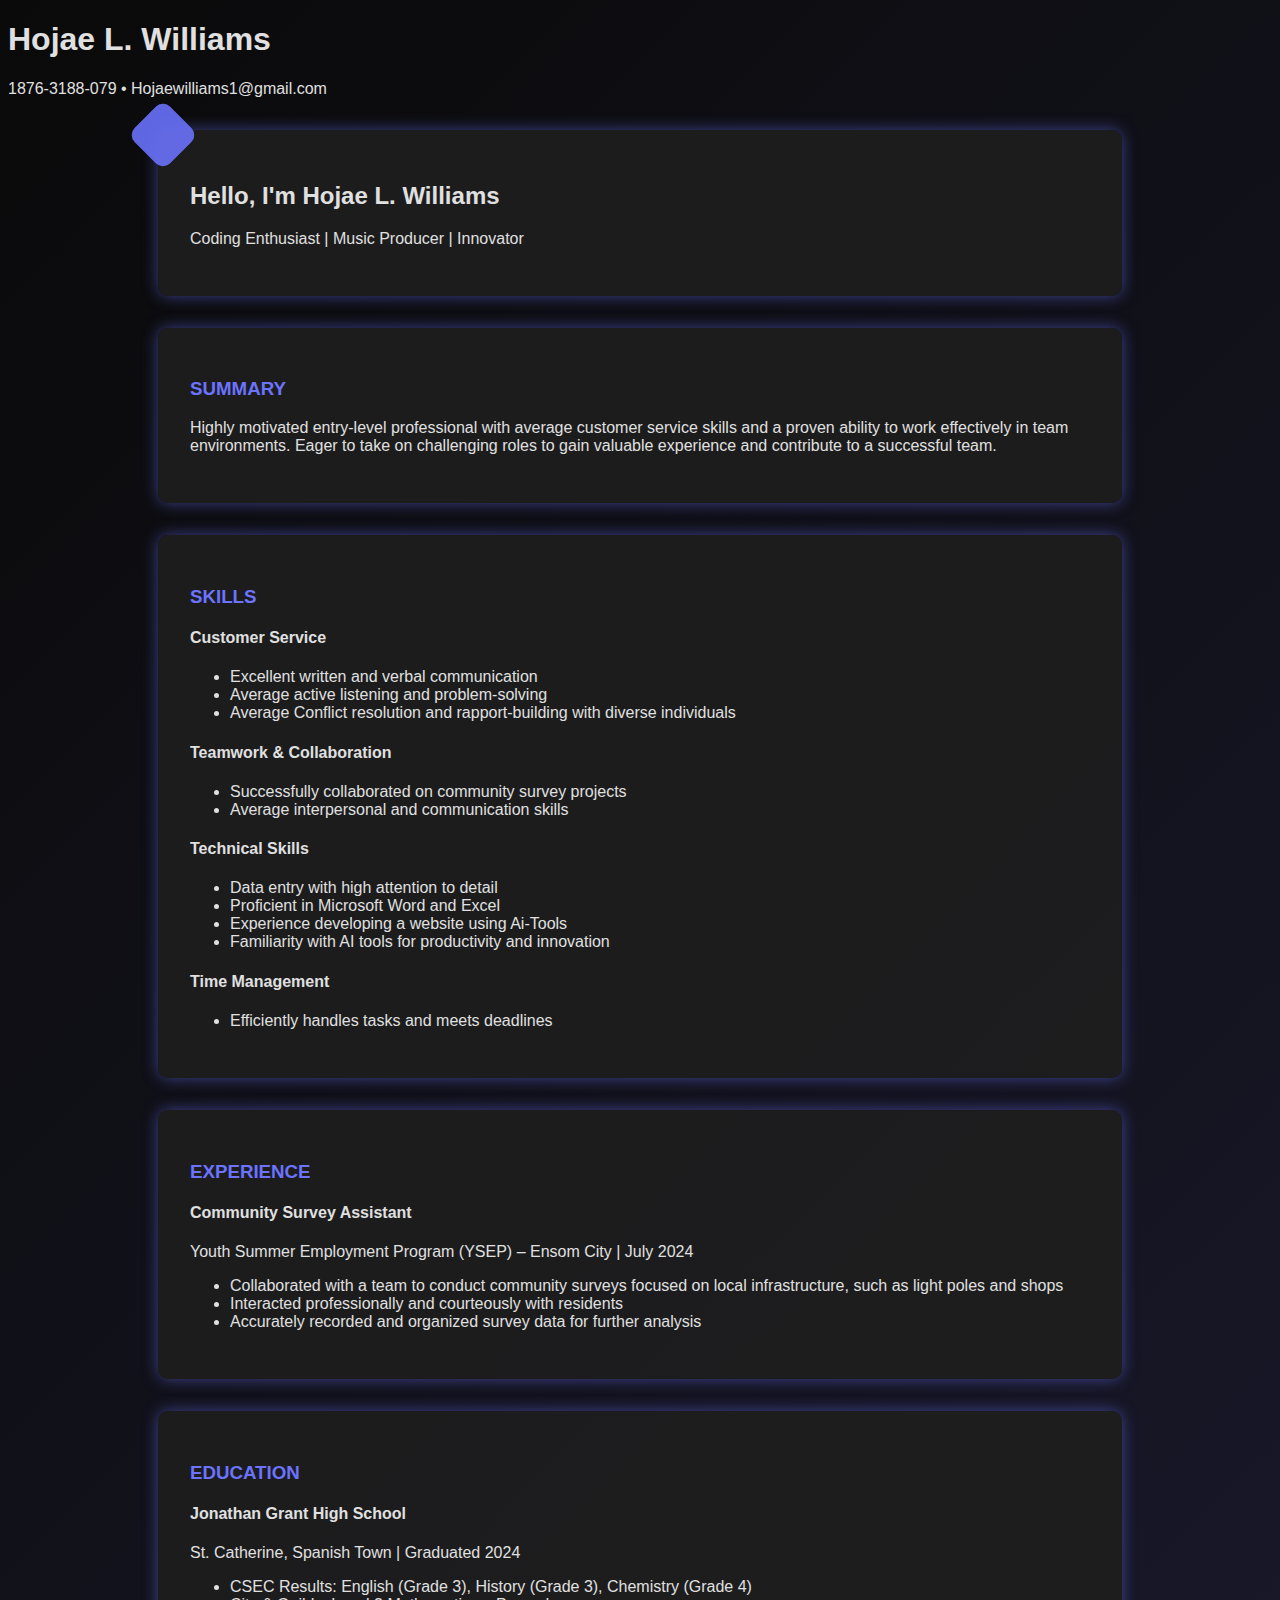
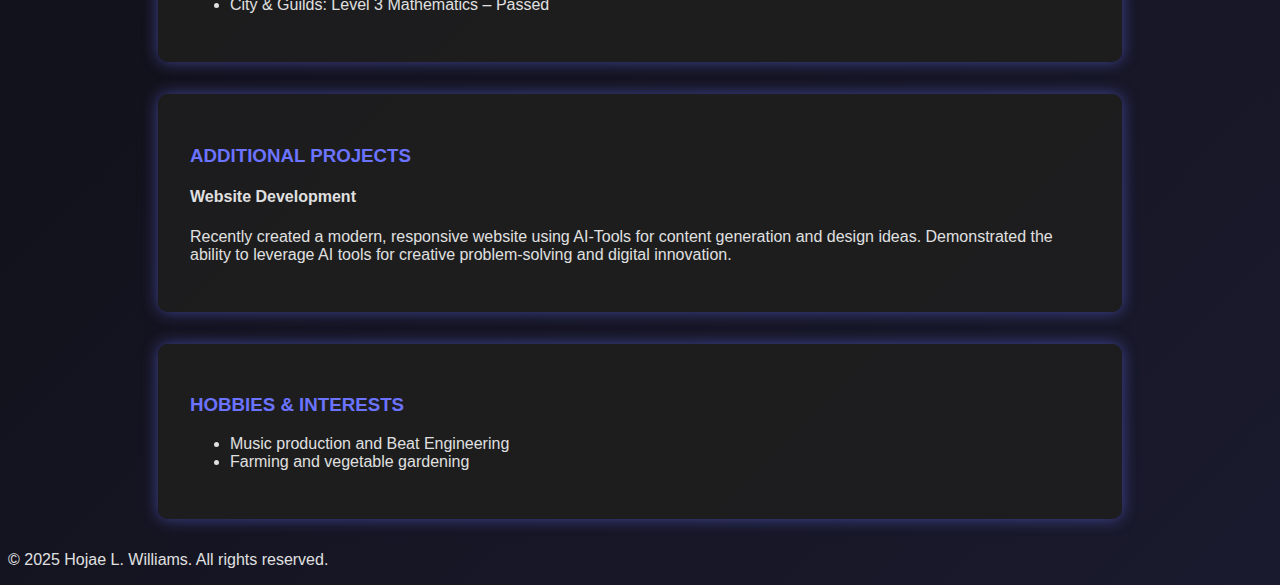
<file: index.html>
<!DOCTYPE html>
<html lang="en">
<head>
  <meta charset="UTF-8" />
  <meta name="viewport" content="width=device-width, initial-scale=1" />
  <title>Hojae L. Williams Resume</title>
  <!-- Link to external CSS -->
  <link rel="stylesheet" href="style.css" />
  <!-- Google Fonts for modern typography -->
  <link href="https://fonts.googleapis.com/css?family=Roboto:400,700&display=swap" rel="stylesheet" />
</head>
<body>
  <!-- Header Section -->
  <header>
    <nav>
      <h1>Hojae L. Williams</h1>
      <p class="contact">1876-3188-079 • Hojaewilliams1@gmail.com</p>
    </nav>
  </header>

  <!-- Hero Section with Geometric Shapes -->
  <section class="hero">
    <div class="hero-content">
      <h2>Hello, I'm Hojae L. Williams</h2>
      <p>Coding Enthusiast | Music Producer | Innovator</p>
    </div>
    <!-- Geometric shapes for a modern look -->
    <div class="hero-shapes">
      <div class="shape shape1"></div>
      <div class="shape shape2"></div>
      <div class="shape shape3"></div>
    </div>
  </section>

  <!-- Summary Section -->
  <section class="summary">
    <h3>Summary</h3>
    <p>
      Highly motivated entry-level professional with average customer service skills and a proven ability to work effectively in team environments. Eager to take on challenging roles to gain valuable experience and contribute to a successful team.
    </p>
  </section>

  <!-- Skills Section -->
  <section class="skills">
    <h3>Skills</h3>
    <div class="skill-category">
      <h4>Customer Service</h4>
      <ul>
        <li>Excellent written and verbal communication</li>
        <li>Average active listening and problem-solving</li>
        <li>Average Conflict resolution and rapport-building with diverse individuals</li>
      </ul>
    </div>
    <div class="skill-category">
      <h4>Teamwork & Collaboration</h4>
      <ul>
        <li>Successfully collaborated on community survey projects</li>
        <li>Average interpersonal and communication skills</li>
      </ul>
    </div>
    <div class="skill-category">
      <h4>Technical Skills</h4>
      <ul>
        <li>Data entry with high attention to detail</li>
        <li>Proficient in Microsoft Word and Excel</li>
        <li>Experience developing a website using Ai-Tools</li>
        <li>Familiarity with AI tools for productivity and innovation</li>
      </ul>
    </div>
    <div class="skill-category">
      <h4>Time Management</h4>
      <ul>
        <li>Efficiently handles tasks and meets deadlines</li>
      </ul>
    </div>
  </section>

  <!-- Experience Section -->
  <section class="experience">
    <h3>Experience</h3>
    <div class="experience-item">
      <h4>Community Survey Assistant</h4>
      <p class="location-date">Youth Summer Employment Program (YSEP) – Ensom City | July 2024</p>
      <ul>
        <li>Collaborated with a team to conduct community surveys focused on local infrastructure, such as light poles and shops</li>
        <li>Interacted professionally and courteously with residents</li>
        <li>Accurately recorded and organized survey data for further analysis</li>
      </ul>
    </div>
  </section>

  <!-- Education Section -->
  <section class="education">
    <h3>Education</h3>
    <div class="education-item">
      <h4>Jonathan Grant High School</h4>
      <p class="location-date">St. Catherine, Spanish Town | Graduated 2024</p>
      <ul>
        <li>CSEC Results: English (Grade 3), History (Grade 3), Chemistry (Grade 4)</li>
        <li>City & Guilds: Level 3 Mathematics – Passed</li>
      </ul>
    </div>
  </section>

  <!-- Additional Projects Section -->
  <section class="projects">
    <h3>Additional Projects</h3>
    <div class="project-item">
      <h4>Website Development</h4>
      <p>
        Recently created a modern, responsive website using AI-Tools for content generation and design ideas. 
        Demonstrated the ability to leverage AI tools for creative problem-solving and digital innovation.
      </p>
    </div>
  </section>

  <!-- Hobbies & Interests Section -->
  <section class="hobbies">
    <h3>Hobbies & Interests</h3>
    <ul>
      <li>Music production and Beat Engineering</li>
      <li>Farming and vegetable gardening</li>
    </ul>
  </section>

  <!-- Footer Section -->
  <footer>
    <p>© 2025 Hojae L. Williams. All rights reserved.</p>
  </footer>
</body>
</html>
</file>
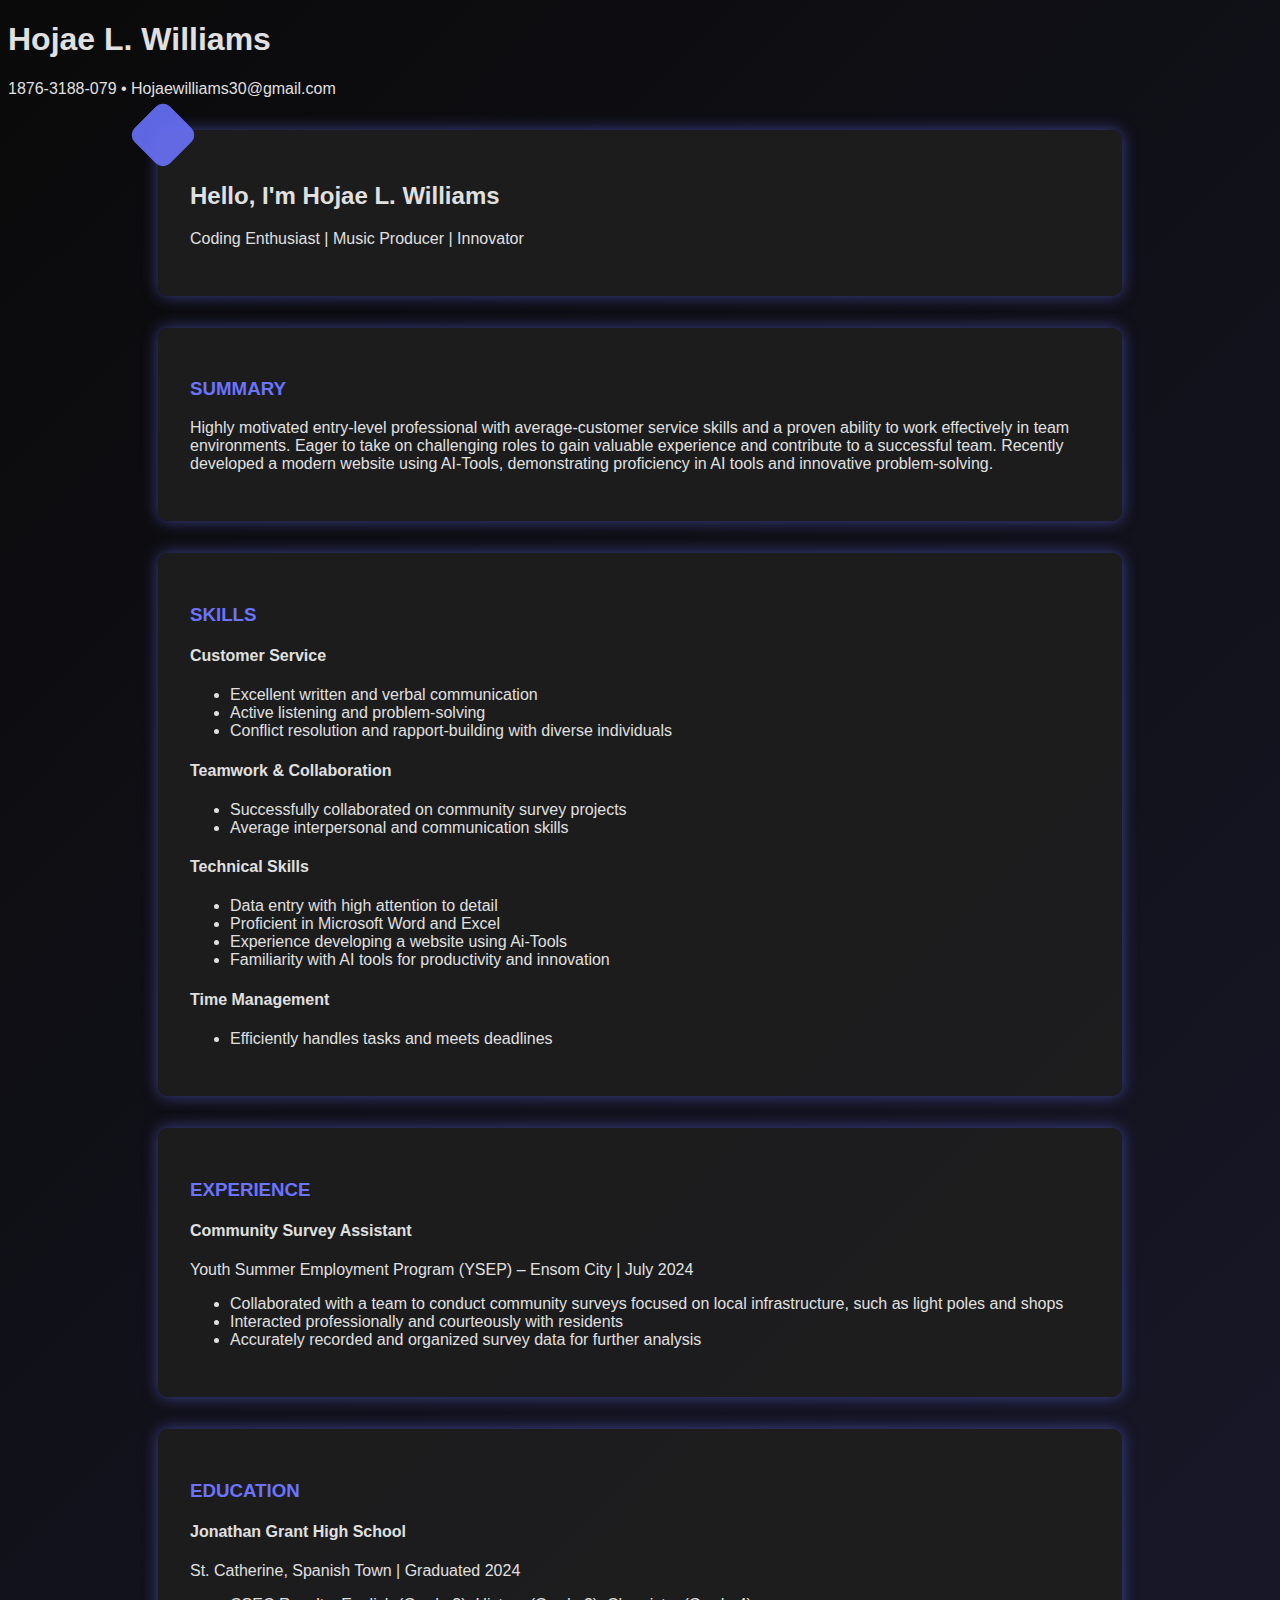
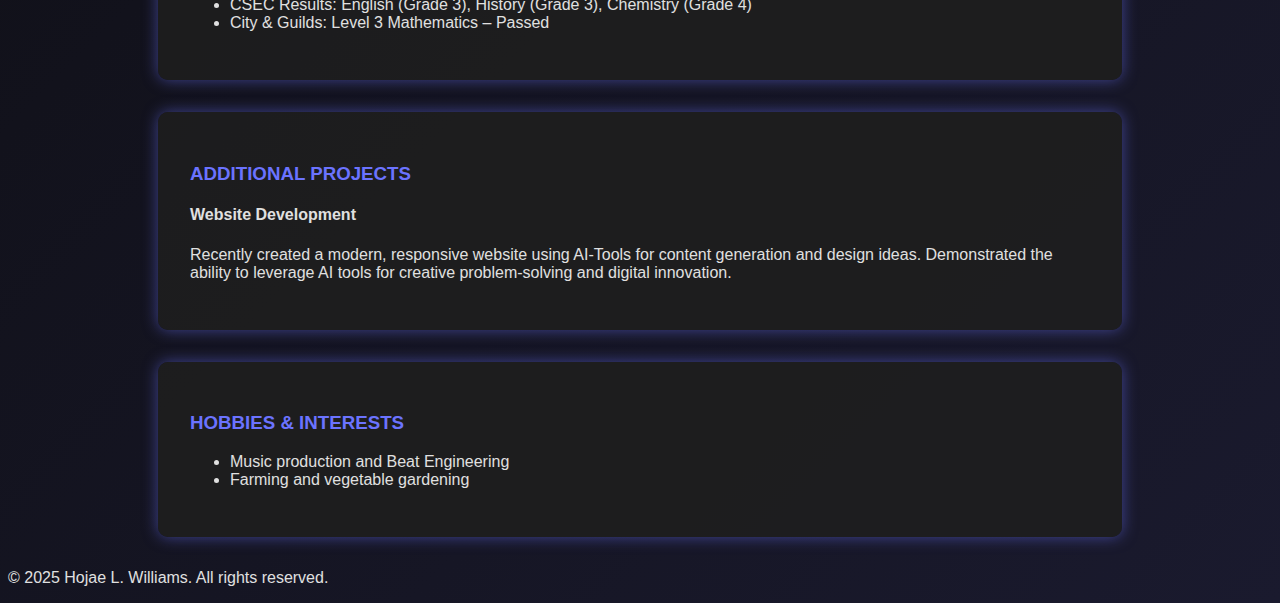
<file: my-resume-website/index.html>
<!DOCTYPE html>
<html lang="en">
<head>
  <meta charset="UTF-8" />
  <meta name="viewport" content="width=device-width, initial-scale=1" />
  <title>Hojae L. Williams Resume</title>
  <!-- Link to external CSS -->
  <link rel="stylesheet" href="style.css" />
  <!-- Google Fonts for modern typography -->
  <link href="https://fonts.googleapis.com/css?family=Roboto:400,700&display=swap" rel="stylesheet" />
</head>
<body>
  <!-- Header Section -->
  <header>
    <nav>
      <h1>Hojae L. Williams</h1>
      <p class="contact">1876-3188-079 • Hojaewilliams30@gmail.com</p>
    </nav>
  </header>

  <!-- Hero Section with Geometric Shapes -->
  <section class="hero">
    <div class="hero-content">
      <h2>Hello, I'm Hojae L. Williams</h2>
      <p>Coding Enthusiast | Music Producer | Innovator</p>
    </div>
    <!-- Geometric shapes for a modern look -->
    <div class="hero-shapes">
      <div class="shape shape1"></div>
      <div class="shape shape2"></div>
      <div class="shape shape3"></div>
    </div>
  </section>

  <!-- Summary Section -->
  <section class="summary">
    <h3>Summary</h3>
    <p>
      Highly motivated entry-level professional with average-customer service skills and a proven ability to work effectively in team environments. Eager to take on challenging roles to gain valuable experience and contribute to a successful team. Recently developed a modern website using AI-Tools, demonstrating proficiency in AI tools and innovative problem-solving.
    </p>
  </section>

  <!-- Skills Section -->
  <section class="skills">
    <h3>Skills</h3>
    <div class="skill-category">
      <h4>Customer Service</h4>
      <ul>
        <li>Excellent written and verbal communication</li>
        <li>Active listening and problem-solving</li>
        <li>Conflict resolution and rapport-building with diverse individuals</li>
      </ul>
    </div>
    <div class="skill-category">
      <h4>Teamwork & Collaboration</h4>
      <ul>
        <li>Successfully collaborated on community survey projects</li>
        <li>Average interpersonal and communication skills</li>
      </ul>
    </div>
    <div class="skill-category">
      <h4>Technical Skills</h4>
      <ul>
        <li>Data entry with high attention to detail</li>
        <li>Proficient in Microsoft Word and Excel</li>
        <li>Experience developing a website using Ai-Tools</li>
        <li>Familiarity with AI tools for productivity and innovation</li>
      </ul>
    </div>
    <div class="skill-category">
      <h4>Time Management</h4>
      <ul>
        <li>Efficiently handles tasks and meets deadlines</li>
      </ul>
    </div>
  </section>

  <!-- Experience Section -->
  <section class="experience">
    <h3>Experience</h3>
    <div class="experience-item">
      <h4>Community Survey Assistant</h4>
      <p class="location-date">Youth Summer Employment Program (YSEP) – Ensom City | July 2024</p>
      <ul>
        <li>Collaborated with a team to conduct community surveys focused on local infrastructure, such as light poles and shops</li>
        <li>Interacted professionally and courteously with residents</li>
        <li>Accurately recorded and organized survey data for further analysis</li>
      </ul>
    </div>
  </section>

  <!-- Education Section -->
  <section class="education">
    <h3>Education</h3>
    <div class="education-item">
      <h4>Jonathan Grant High School</h4>
      <p class="location-date">St. Catherine, Spanish Town | Graduated 2024</p>
      <ul>
        <li>CSEC Results: English (Grade 3), History (Grade 3), Chemistry (Grade 4)</li>
        <li>City & Guilds: Level 3 Mathematics – Passed</li>
      </ul>
    </div>
  </section>

  <!-- Additional Projects Section -->
  <section class="projects">
    <h3>Additional Projects</h3>
    <div class="project-item">
      <h4>Website Development</h4>
      <p>
        Recently created a modern, responsive website using AI-Tools for content generation and design ideas. 
        Demonstrated the ability to leverage AI tools for creative problem-solving and digital innovation.
      </p>
    </div>
  </section>

  <!-- Hobbies & Interests Section -->
  <section class="hobbies">
    <h3>Hobbies & Interests</h3>
    <ul>
      <li>Music production and Beat Engineering</li>
      <li>Farming and vegetable gardening</li>
    </ul>
  </section>

  <!-- Footer Section -->
  <footer>
    <p>© 2025 Hojae L. Williams. All rights reserved.</p>
  </footer>
</body>
</html>
</file>
<file: style.css>
/* Cyber-Modern Body */
body {
    background: linear-gradient(135deg, #0a0a0a, #1a1a2e);
    color: #e0e0e0;
    font-family: 'Orbitron', sans-serif;
    overflow-x: hidden;
  }
  
  /* Section Styling */
  section {
    padding: 2rem;
    margin: 2rem auto;
    max-width: 900px;
    background: rgba(30, 30, 30, 0.9);
    border-radius: 10px;
    box-shadow: 0 0 15px rgba(107, 115, 255, 0.5);
    position: relative;
    transition: transform 0.4s ease-in-out;
  }
  
  section:hover {
    transform: scale(1.03);
    box-shadow: 0 0 25px rgba(107, 115, 255, 0.7);
  }
  
  /* Geometric Shape (Decorative) */
  .shape {
    position: absolute;
    width: 50px;
    height: 50px;
    background: rgba(107, 115, 255, 0.5);
    border-radius: 10px;
    top: -20px;
    left: -20px;
    transform: rotate(45deg);
  }
  
  /* Image Styling */
  .image-container {
    display: flex;
    justify-content: center;
    margin-bottom: 1rem;
  }
  
  .image-container img {
    max-width: 100%;
    border-radius: 8px;
    box-shadow: 0 0 10px rgba(255, 255, 255, 0.2);
    transition: transform 0.3s;
  }
  
  .image-container img:hover {
    transform: scale(1.05);
  }
  
  /* Hover Effect for Headers */
  h3 {
    color: #6b73ff;
    text-transform: uppercase;
    transition: color 0.3s ease-in-out;
  }
  
  h3:hover {
    color: #00d4ff;
  }
</file>
<file: my-resume-website/style.css>
/* Cyber-Modern Body */
body {
    background: linear-gradient(135deg, #0a0a0a, #1a1a2e);
    color: #e0e0e0;
    font-family: 'Orbitron', sans-serif;
    overflow-x: hidden;
  }
  
  /* Section Styling */
  section {
    padding: 2rem;
    margin: 2rem auto;
    max-width: 900px;
    background: rgba(30, 30, 30, 0.9);
    border-radius: 10px;
    box-shadow: 0 0 15px rgba(107, 115, 255, 0.5);
    position: relative;
    transition: transform 0.4s ease-in-out;
  }
  
  section:hover {
    transform: scale(1.03);
    box-shadow: 0 0 25px rgba(107, 115, 255, 0.7);
  }
  
  /* Geometric Shape (Decorative) */
  .shape {
    position: absolute;
    width: 50px;
    height: 50px;
    background: rgba(107, 115, 255, 0.5);
    border-radius: 10px;
    top: -20px;
    left: -20px;
    transform: rotate(45deg);
  }
  
  /* Image Styling */
  .image-container {
    display: flex;
    justify-content: center;
    margin-bottom: 1rem;
  }
  
  .image-container img {
    max-width: 100%;
    border-radius: 8px;
    box-shadow: 0 0 10px rgba(255, 255, 255, 0.2);
    transition: transform 0.3s;
  }
  
  .image-container img:hover {
    transform: scale(1.05);
  }
  
  /* Hover Effect for Headers */
  h3 {
    color: #6b73ff;
    text-transform: uppercase;
    transition: color 0.3s ease-in-out;
  }
  
  h3:hover {
    color: #00d4ff;
  }
</file>
